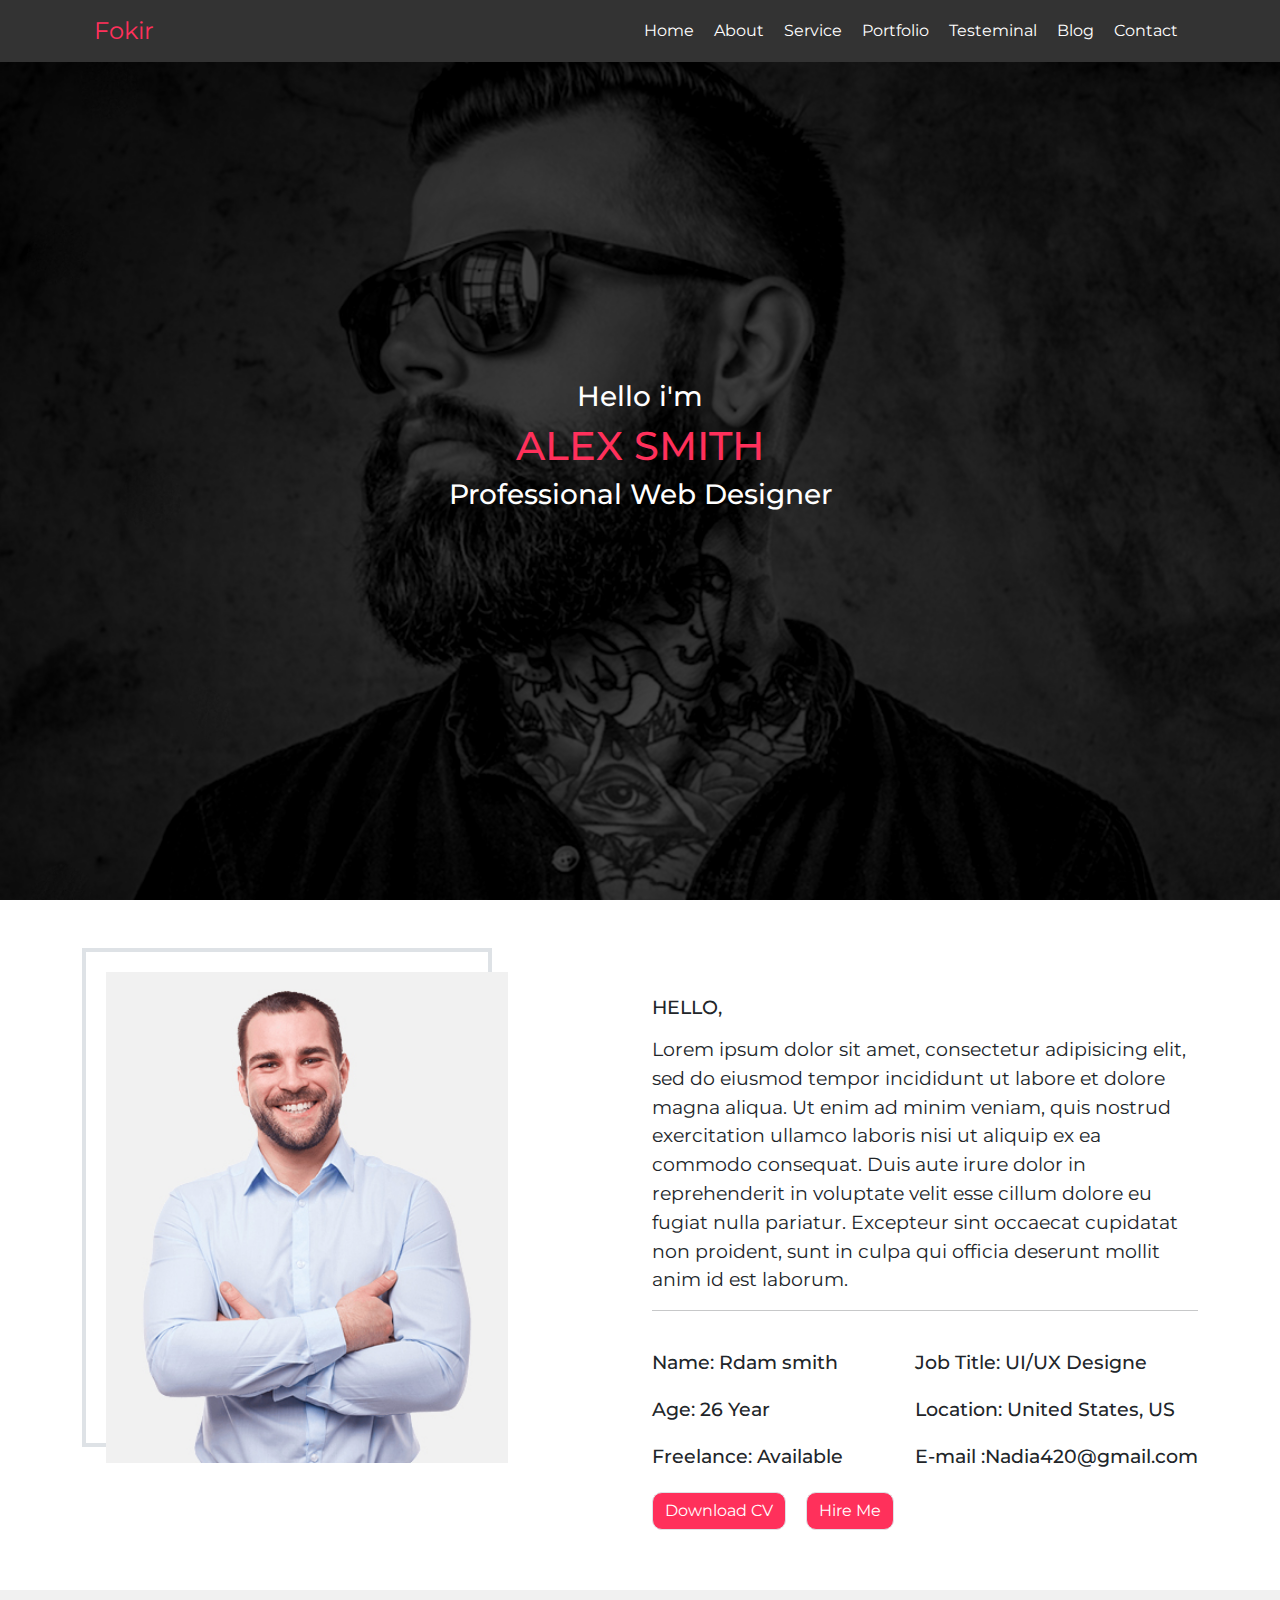
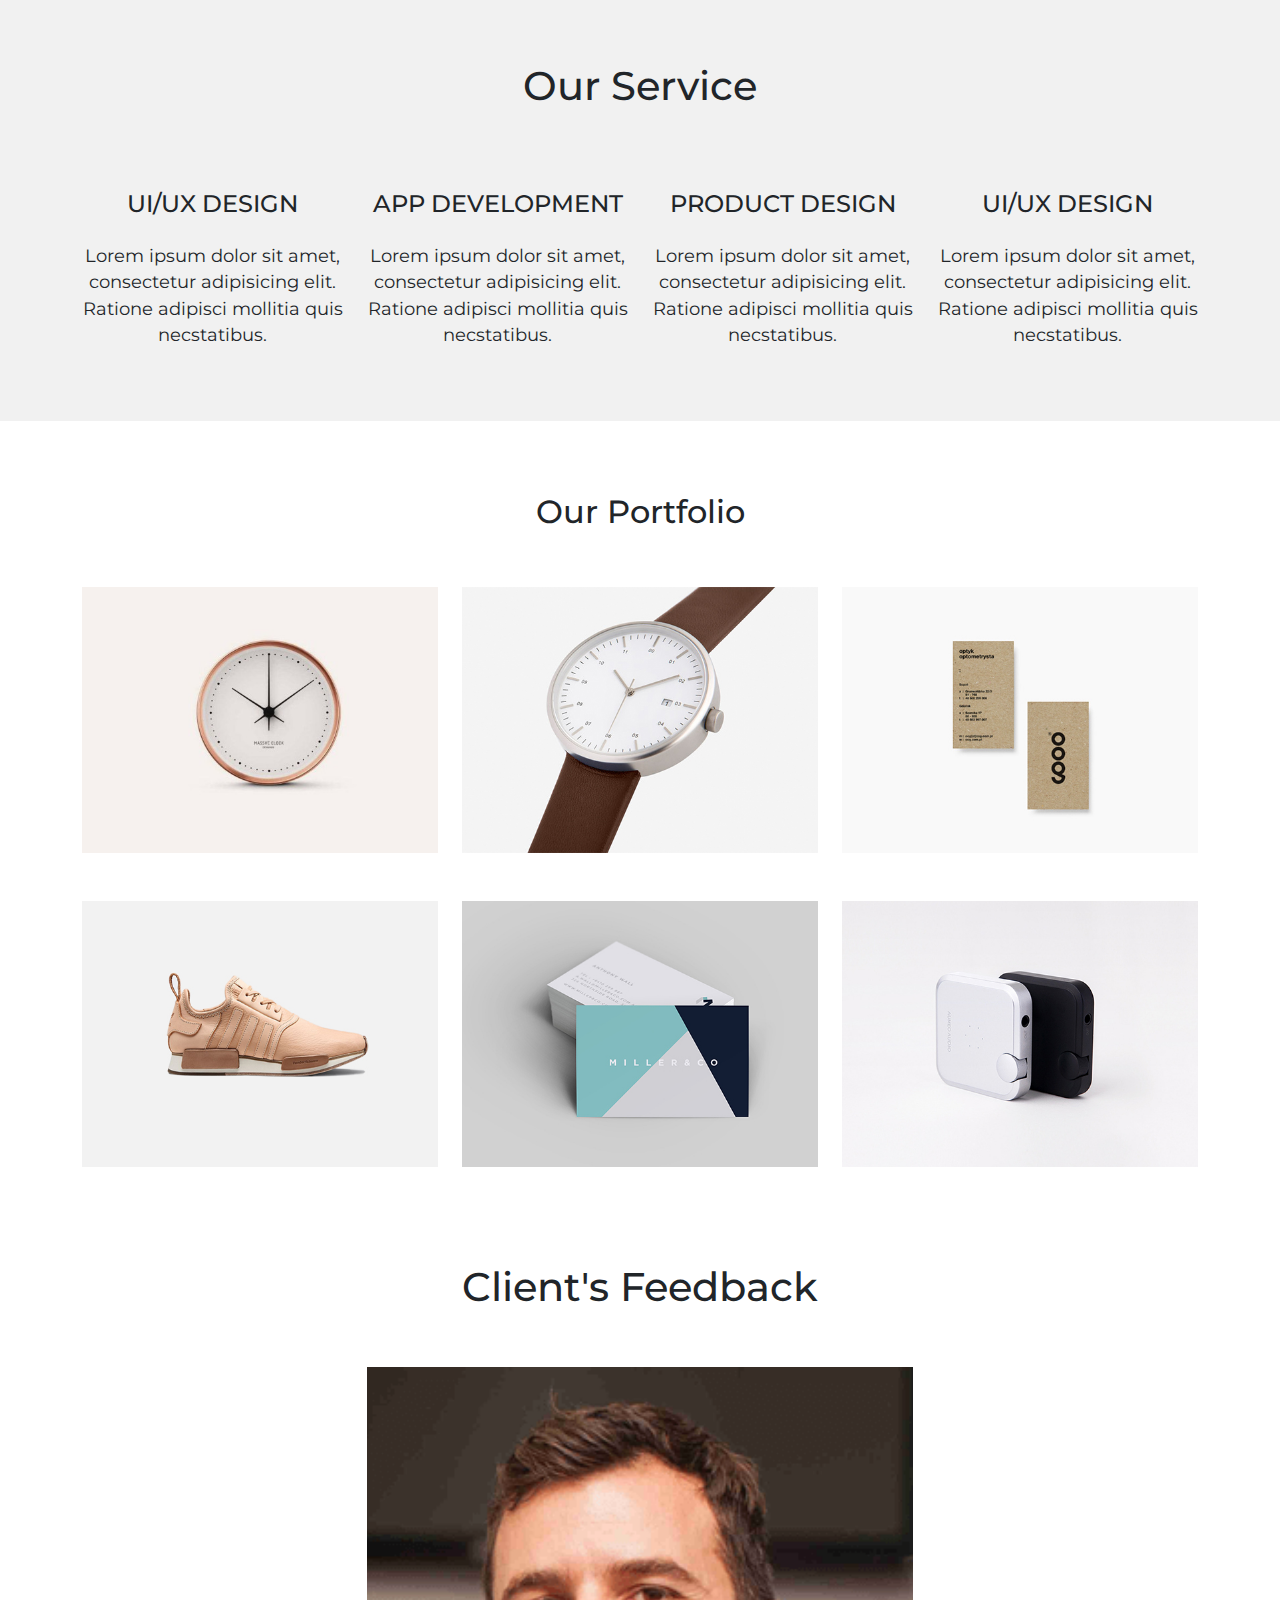
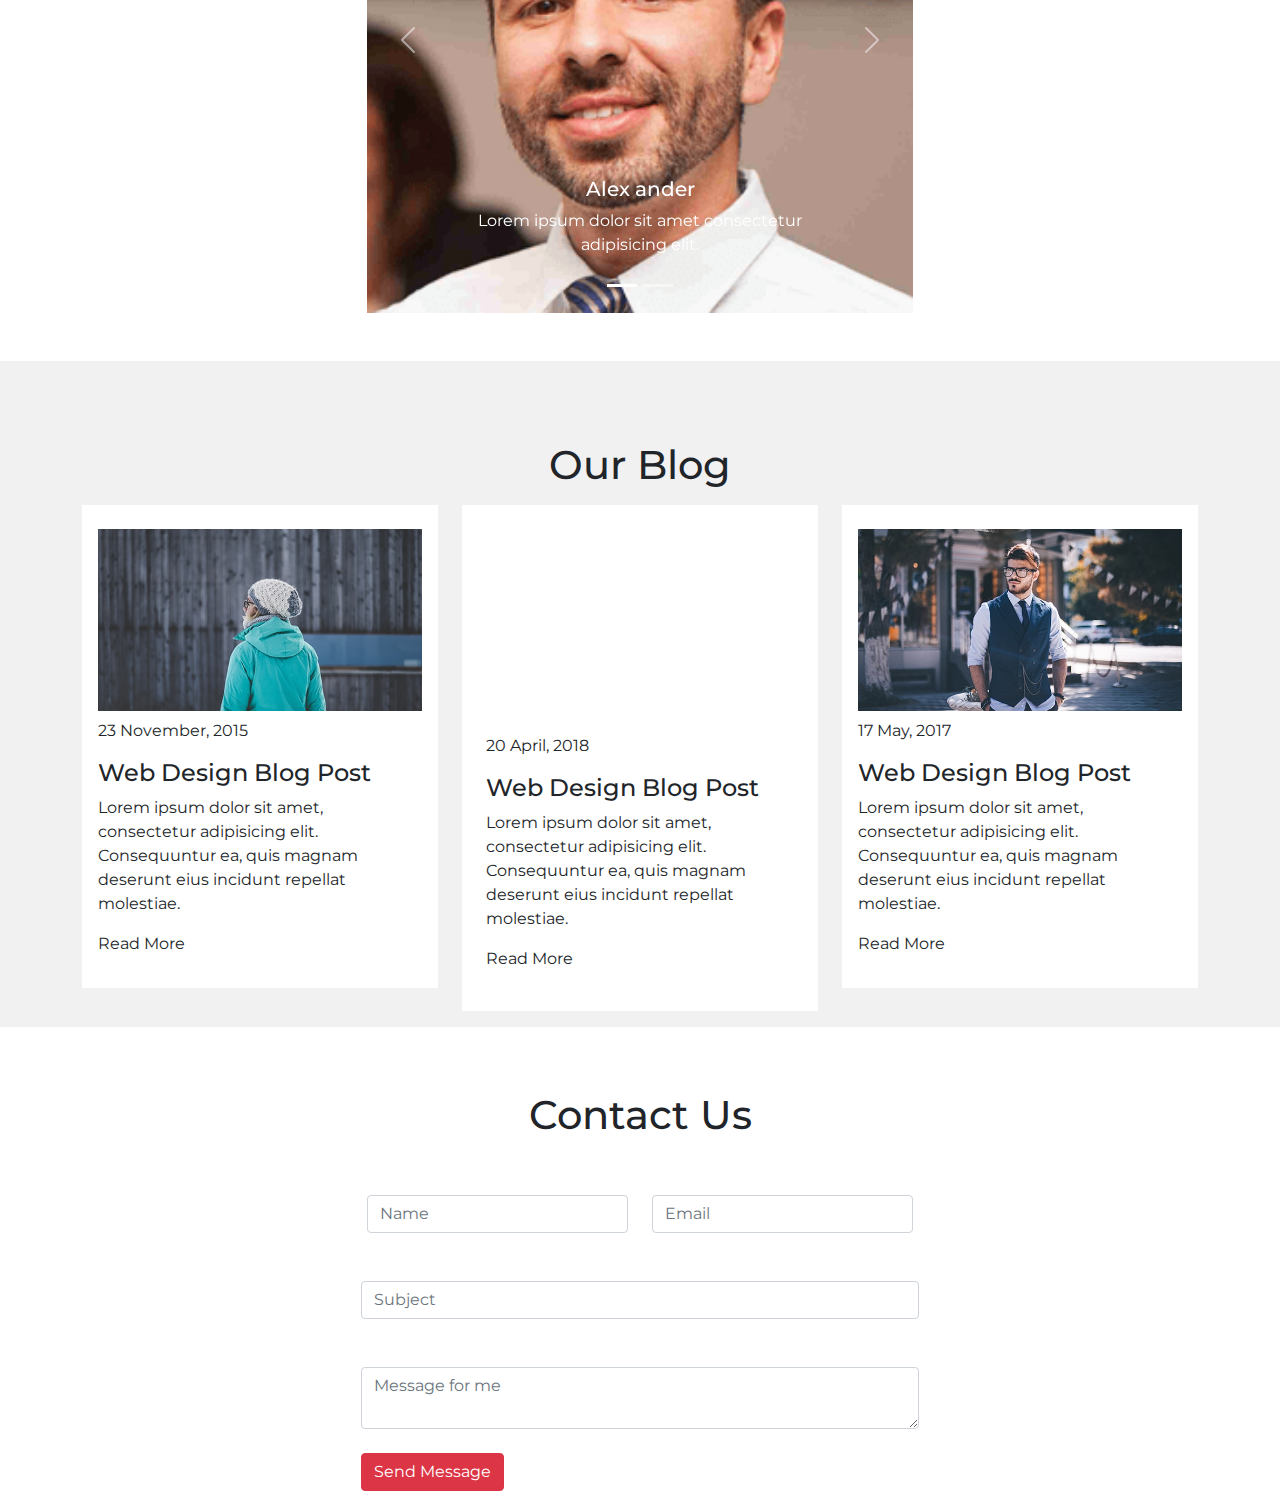
<file: index.html>
<!DOCTYPE html>
<html lang="en">
<head>
    <meta charset="UTF-8">
    <meta http-equiv="X-UA-Compatible" content="IE=edge">
    <meta name="viewport" content="width=device-width, initial-scale=1.0">
    <title>Fokir</title>
    <link rel="stylesheet" href="css/bootstrap.min.css">
    <link rel="stylesheet" href="css/style.css">
</head>
<body>
    
  <div class="NAVBAR fixed-top">
    <nav class="navbar navbar-expand-lg navbar-dark container">
      <div class="container-fluid">
        <a class="navbar-brand" >Fokir</a>
        <button class="navbar-toggler" type="button" data-bs-toggle="collapse" data-bs-target="#navbarSupportedContent" aria-controls="navbarSupportedContent" aria-expanded="false" aria-label="Toggle navigation">
          <span class="navbar-toggler-icon"></span>
        </button>
        <div class="collapse navbar-collapse" id="navbarSupportedContent">
          <ul class="navbar-nav ms-auto mb-2 mb-lg-0">
            <li class="nav-item ms-2">
              <a class="nav-link active" aria-current="page" href="#home">Home</a>
            </li>
            <li class="nav-item ms-1">
              <a class="nav-link active" aria-current="page" href="#about">About</a>
            </li>
            <li class="nav-item ms-1">
              <a class="nav-link active" aria-current="page" href="#service">Service</a>
            </li>
            <li class="nav-item ms-1">
              <a class="nav-link active" aria-current="page" href="#portfolio">Portfolio</a>
            </li>
            <li class="nav-item ms-1">
              <a class="nav-link active" aria-current="page" href="#testimnal">Testeminal </a>
            </li>
            <li class="nav-item ms-1">
              <a class="nav-link active" aria-current="page" href="#blog">Blog </a>
            </li>
            <li class="nav-item ms-1">
              <a class="nav-link active" aria-current="page" href="#contact">Contact </a>
            </li>
            
          </ul>
          
        </div>
      </div>
    </nav>
  </div>

  <section class="sec1" id="home">
    
    <div class="layer h-100 d-flex justify-content-center align-items-center">
      <div class="sec1-content text-center ">
        <p class=" text-white h3">Hello i'm </p>
        <h3 class=" text-white h1">ALEX SMITH</h3>
        <p class=" text-white h3"> Professional Web Designer  </p>

      </div>
    
    </div>
  </section>

  <section class="sec2" id="about">
    <div class="container">
      <div class="row">
        <div class="col-md-6">
          <div class="sect2-image mt-5 border border-4 w-75 ">
            <img src="img/about/profile.jpg" alt="" class="w-100 " >
          </div>
        </div>
        <div class="col-md-6 mt-5">
          <div class="sect2-content mt-5 ">
            <p class=" mt-5 h5">HELLO,</p>
            <p class=" mt-3">Lorem ipsum dolor sit amet, consectetur adipisicing elit, sed do eiusmod tempor incididunt ut labore et dolore magna aliqua. Ut enim ad minim veniam, quis nostrud exercitation ullamco laboris nisi ut aliquip ex ea commodo consequat. Duis aute irure dolor in reprehenderit in voluptate velit esse cillum dolore eu fugiat nulla pariatur. Excepteur sint occaecat cupidatat non proident, sunt in culpa qui officia deserunt mollit anim id est laborum.</p>
            <hr>
            <div class="sect2-content ">
              <div class=" d-flex justify-content-between">
                <div class="sect2-content1">
                  <p class=" h5 my-4" >Name: <span>Rdam smith</span> </p>
                  <p class=" h5 my-3" >Age: <span>26 Year</span> </p>
                  <p class=" h5 my-4" >Freelance: <span>Available</span> </p>
                </div>
                <div class="sect2-content1">
                  <p class=" h5 my-4" >Job Title: <span>UI/UX Designe</span> </p>
                  <p class=" h5 my-3" >Location: <span>United States, US</span> </p>
                  <p class=" h5 my-4" >E-mail :<span>Nadia420@gmail.com </span> </p>
                </div>
              </div>
              <button class="btn text-white border"> Download CV </button>
              <button class="btn text-white ms-3 border">  Hire Me </button>
            </div>
            
          </div>
        </div>
      </div>
    </div>
  </section>

  <section class="sec3 mt-5 py-4" id="service">
    <div class="container">
      <div class="text-center overflow-auto">
        <h4 class="h1 mt-5 ">Our Service</h4>
      </div>
   
      <div class="row">
        <div class="col-md-3">
          <div class="sect3-content text-center mt-5 py-4">
           <h4 class="h4"> UI/UX DESIGN </h4>
           <p class=" my-4">Lorem ipsum dolor sit amet, consectetur adipisicing elit. Ratione adipisci mollitia quis necstatibus.</p>
          
          </div>
          
        </div>
        <div class="col-md-3">
          <div class="sect3-content text-center mt-5 py-4">
           <h4 class="h4">APP DEVELOPMENT  </h4>
           <p class=" my-4">Lorem ipsum dolor sit amet, consectetur adipisicing elit. Ratione adipisci mollitia quis necstatibus.</p>
          
          </div>
       
        </div>
        <div class="col-md-3">
          <div class="sect3-content text-center mt-5 py-4">
           <h4 class="h4">PRODUCT DESIGN </h4>
           <p class=" my-4">Lorem ipsum dolor sit amet, consectetur adipisicing elit. Ratione adipisci mollitia quis necstatibus.</p>
          
          </div>
       
        </div>
        <div class="col-md-3">
          <div class="sect3-content text-center mt-5 py-4">
           <h4 class="h4"> UI/UX DESIGN </h4>
           <p class=" my-4">Lorem ipsum dolor sit amet, consectetur adipisicing elit. Ratione adipisci mollitia quis necstatibus.</p>
          
          </div>
       
        </div>
      </div>
    </div>
  </section>
  <section class="sec4 mt-5" id="portfolio">
    <div class="container">
      <div class="text-center overflow-auto">
        <h4 class=" mt-4 h2">Our Portfolio   </h4>
      </div>
      <div class="row">
        <div class="col-md-4">
          <div class="sect4 mt-5 position-relative">
            <img src="img/portfolio/1.jpg" alt="" class="w-100">
            <div class="sec4-layer position-absolute  top-0 bottom-0 start-0 end-0  "></div>
          </div>
        </div>
        <div class="col-md-4">
          <div class="sect4 mt-5 position-relative">
            <img src="img/portfolio/2.jpg" alt="" class="w-100">
            <div class="sec4-layer position-absolute  top-0 bottom-0 start-0 end-0  "></div>
          </div>
        </div>
        <div class="col-md-4">
          <div class="sect4 mt-5 position-relative">
            <img src="img/portfolio/3.jpg" alt="" class="w-100">
            <div class="sec4-layer position-absolute  top-0 bottom-0 start-0 end-0  "></div>
          </div>
        </div>
        <div class="col-md-4">
          <div class="sect4 mt-5 position-relative">
            <img src="img/portfolio/4.jpg" alt="" class="w-100">
            <div class="sec4-layer position-absolute  top-0 bottom-0 start-0 end-0  "></div>
          </div>
        </div>
        <div class="col-md-4">
          <div class="sect4 mt-5 position-relative">
            <img src="img/portfolio/5.jpg" alt="" class="w-100">
            <div class="sec4-layer position-absolute  top-0 bottom-0 start-0 end-0  "></div>
          </div>
        </div>
        <div class="col-md-4">
          <div class="sect4 mt-5 position-relative">
            <img src="img/portfolio/6.jpg" alt="" class="w-100">
            <div class="sec4-layer position-absolute  top-0 bottom-0 start-0 end-0  "></div>
          </div>
        </div>
      </div>
    </div>
  </section>

  <section class="sec5 mt-5" id="testimnal">
    <div class="container">
      <div class=" overflow-auto mt-5 text-center">
      <h4 class="h1 mt-5"> Client's Feedback  </h4>
    </div>
    <div class="row">
      <div class="col-md-6 mx-auto">
        <div class=" mt-5">
          <div id="carouselExampleCaptions" class="carousel slide" data-bs-ride="carousel">
            
            <div class="carousel-indicators">
              <button type="button" data-bs-target="#carouselExampleCaptions" data-bs-slide-to="0" class="active" aria-current="true" aria-label="Slide 1"></button>
              <button type="button" data-bs-target="#carouselExampleCaptions" data-bs-slide-to="1" aria-label="Slide 2"></button>
            </div>
            <div class="carousel-inner">
              <div class="carousel-item active">
                <img src="img/testimonial/client-4.png" class="d-block w-100" alt="...">
                <div class="carousel-caption d-none d-md-block">
                  <h5>Alex ander      </h5>
                  <p>Lorem ipsum dolor sit amet consectetur adipisicing elit.</p>
                </div>
              </div>
              <div class="carousel-item">
                <img src="img/testimonial/client-6.png" class="d-block w-100" alt="...">
                <div class="carousel-caption d-none d-md-block">
                  <h5 class="text-black"> tomas ander</h5>
                  <p class=" text-black"> Lorem, ipsum dolor sit amet consectetur adipisicing elit.</p>
                </div>
              </div>
            </div>
            <button class="carousel-control-prev" type="button" data-bs-target="#carouselExampleCaptions" data-bs-slide="prev">
              <span class="carousel-control-prev-icon" aria-hidden="true"></span>
              <span class="visually-hidden">Previous</span>
            </button>
            <button class="carousel-control-next" type="button" data-bs-target="#carouselExampleCaptions" data-bs-slide="next">
              <span class="carousel-control-next-icon" aria-hidden="true"></span>
              <span class="visually-hidden">Next</span>
            </button>
          </div>
        </div>
      </div>
    </div>
    </div>
  </section>

  <section class="sec6 py-3  mt-5" id="blog">
    <div class="container">
      <div class="text-center overflow-auto mt-5">
        <h4 class="h1 my-3"> Our Blog  </h4>
      </div>
      <div class="row">
        <div class="col-md-4">
          <div class=" bg-white p-3">
           <img src="img/blog/1.jpg" alt="" class="w-100 my-2">
           <p>23 November, 2015    </p>
           <h4>Web Design Blog Post</h4>
           <p>Lorem ipsum dolor sit amet, consectetur adipisicing elit. Consequuntur ea, quis magnam deserunt eius incidunt repellat molestiae.</p>
           <p>Read More</p>
          </div>
        </div>
        <div class="col-md-4">
          <div class=" bg-white p-4">
            <p class="my-2 py-2 w-100"><iframe class="w-100 py-2" allowfullscreen="" allow="autoplay; encrypted-media" src="https://www.youtube.com/embed/uVju5--RqtY?feature=oembed"></iframe></p>
           <p>20 April, 2018    </p>
           <h4>Web Design Blog Post</h4>
           <p>Lorem ipsum dolor sit amet, consectetur adipisicing elit. Consequuntur ea, quis magnam deserunt eius incidunt repellat molestiae.</p>
           <p>Read More</p>
          </div>
        </div>
        <div class="col-md-4">
          <div class=" bg-white p-3">
           <img src="img/blog/3.jpg" alt="" class="w-100 my-2">
           <p>17 May, 2017   </p>
           <h4>Web Design Blog Post</h4>
           <p>Lorem ipsum dolor sit amet, consectetur adipisicing elit. Consequuntur ea, quis magnam deserunt eius incidunt repellat molestiae.</p>
           <p>Read More</p>
          </div>
        </div>
      </div>
    </div>

    
  </section>

  <footer class="foot py-3" id="contact">
    <div class="container">
      <div class="overflow-auto text-center">
         <h4 class="h1 mt-5">Contact Us</h4>
      </div>
      <div class="row">
        <div class="col-md-12 w-50 mx-auto">
          <div class="row">
            <div class="col-md-6">
              <div class="mt-5">
                <input type="text" placeholder="Name" class="form-control" name="" id="">
              </div>
            </div>
            <div class="col-md-6">
              <div class="mt-5">
                <input type="text" placeholder="Email" class="form-control" name="" id="">
              </div>
            </div>
            

        </div>

       </div>
       <div class="col-md-12 mx-auto w-100 mt-5">
         <div class="w-50 mx-auto">
           <input type="text" placeholder="Subject" class="form-control" name="" id="">
         </div>
       </div>
       <div class="col-md-12 mx-auto w-100 mt-5">
         <div class="w-50 mx-auto">
            <textarea name="" id="" placeholder="Message for me" class=" form-control" ></textarea>
         </div>
         <div class=" mx-auto w-50 mt-4">
           <button class=" btn btn-danger text-white"> Send Message </button>
         </div>
       </div>
    </div>
    
    </div>
  </footer>
 <script src="js/bootstrap.bundle.min.js"></script>
</body>
</file>
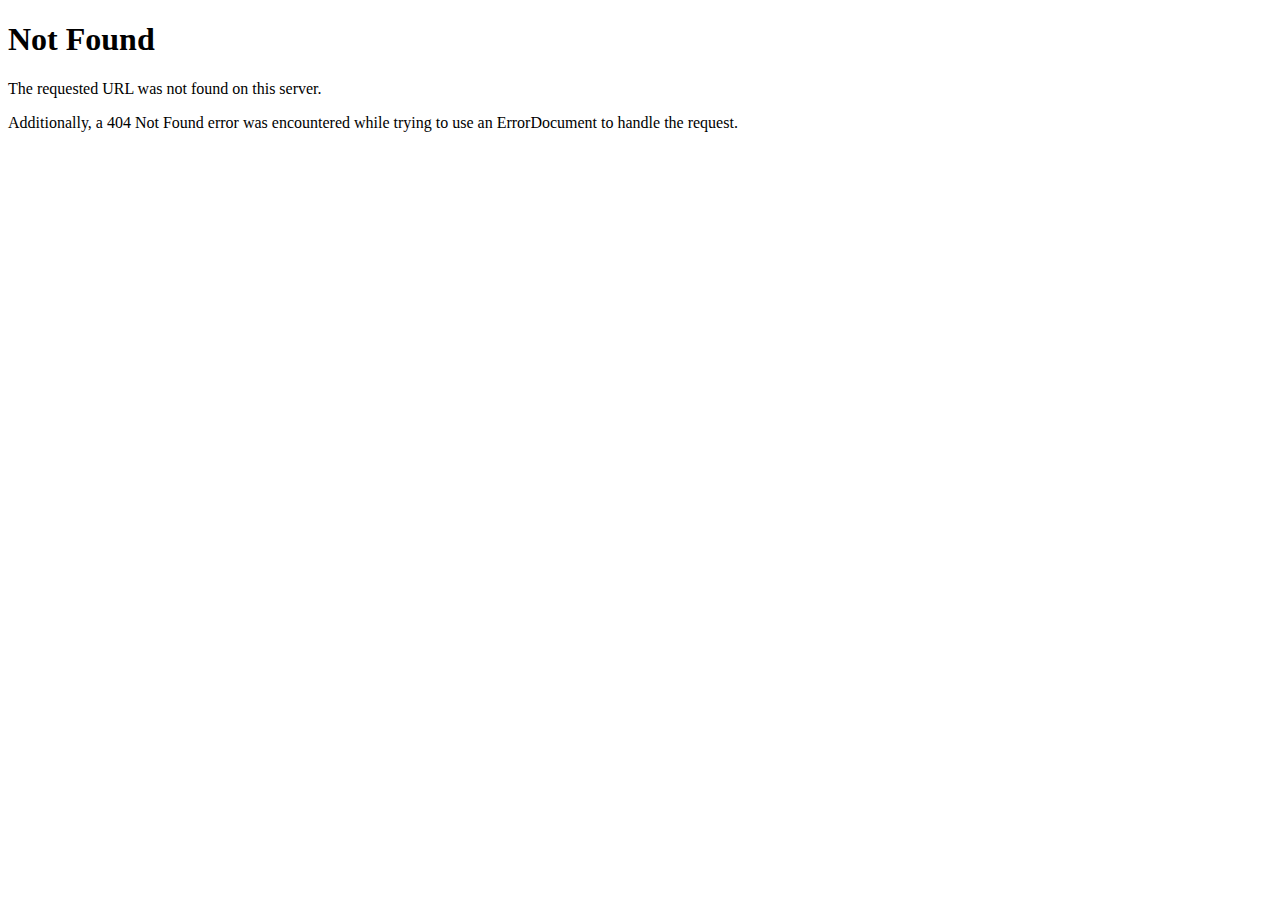
<file: index1.html>
<!DOCTYPE html>
<html lang="en">
<head>
    <meta charset="UTF-8">
    <meta http-equiv="X-UA-Compatible" content="IE=edge">
    <meta name="viewport" content="width=device-width, initial-scale=1.0">
    <title>Document</title>
</head>
<body>
    <h1>Not Found</h1>
    <p>The requested URL was not found on this server.</p>
    <p>Additionally, a 404 Not Found error was encountered while trying to use an ErrorDocument to handle the request.</p>
</body>
</html>
</file>
<file: css/style.css>
@import url("https://fonts.googleapis.com/css2?family=Montserrat:ital,wght@0,400;1,200;1,300&display=swap");
body {
  font-family: 'Montserrat', sans-serif;
}

.NAVBAR {
  background-color: #333;
}

.navbar-brand {
  color: #ff305b !important;
  font-size: 1.5rem;
}

.container-fluid a:hover {
  color: #ff305b !important;
}

.sec1 {
  background-image: url(../img/slider/slider-01.jpg);
  height: 100vh;
  background-position: center center;
  background-size: cover;
}

.layer {
  background-color: rgba(0, 0, 0, 0.6);
}

.sec1-content h3 {
  color: #ff305b !important;
}

.sect2-image img {
  -webkit-transform: translate(20px, 20px);
          transform: translate(20px, 20px);
}

.sect2-content p {
  font-size: 1.2rem;
}

.sect2-content .btn {
  background-color: #ff305b;
  border-radius: 10px;
}

.sec3 {
  background-color: #f1f1f1;
  margin-top: 60px !important;
}

.sect3-content {
  -webkit-transition: 0.5s background-color;
  transition: 0.5s background-color;
}

.sect3-content:hover {
  background-color: #fff;
}

.sect3-content p {
  font-size: 1.1rem;
}

.sect4 .sec4-layer {
  -webkit-transition: 1s  background-color;
  transition: 1s  background-color;
}

.sect4:hover .sec4-layer {
  background-color: rgba(128, 128, 128, 0.6);
}

.sec6 {
  background-color: #f1f1f1;
}
/*# sourceMappingURL=style.css.map */
</file>
